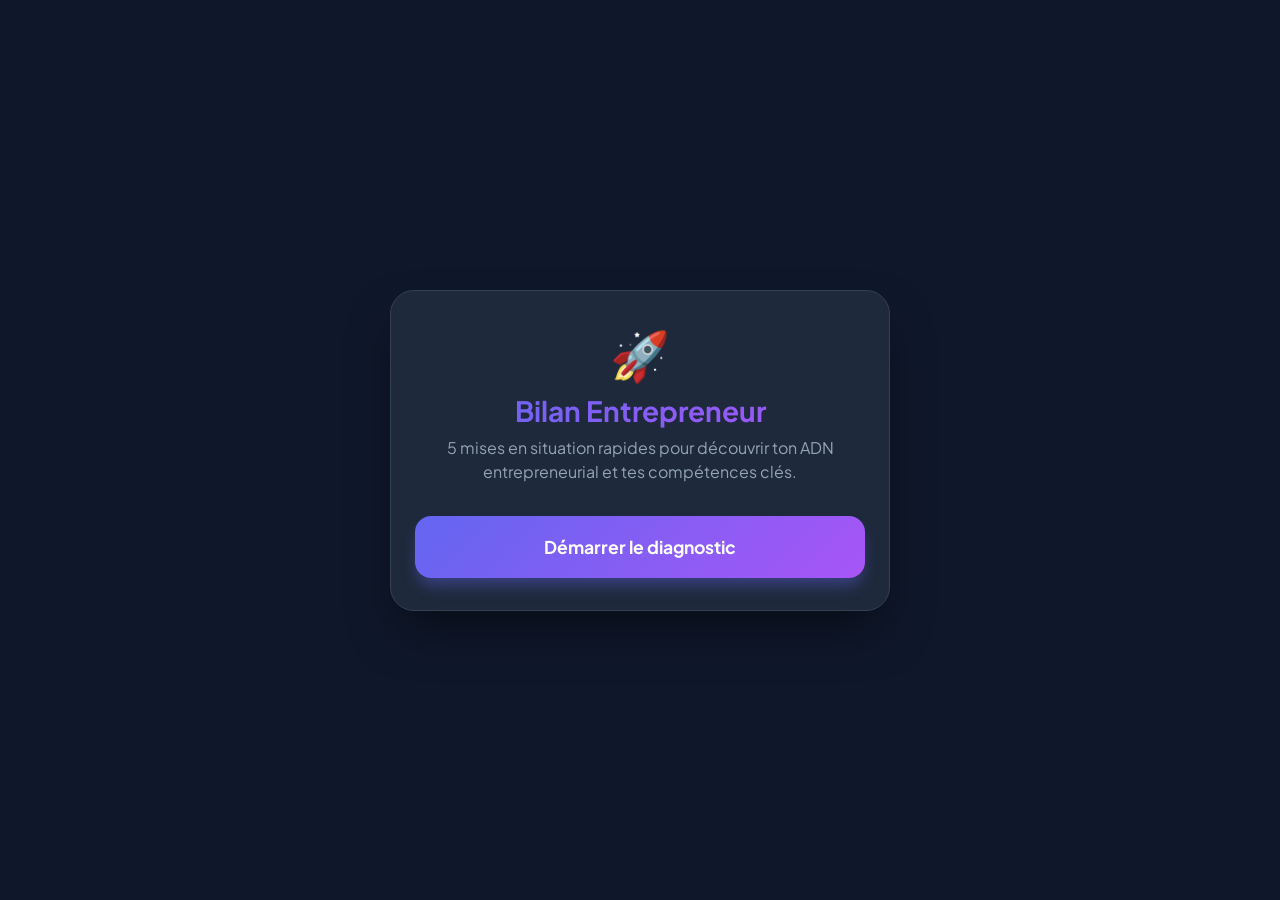
<file: sc4.html>
<!DOCTYPE html>
<html lang="fr">
<head>
    <meta charset="UTF-8">
    <meta name="viewport" content="width=device-width, initial-scale=1.0, maximum-scale=1.0, user-scalable=no">
    <title>Bilan de Compétences Flash | Profil Entrepreneur</title>
    <!-- Import d'une police Google très "Tech/Startup" -->
    <link href="https://fonts.googleapis.com/css2?family=Plus+Jakarta+Sans:wght@400;500;600;700&display=swap" rel="stylesheet">
    
    <style>
        /* CSS : Design "Startup Dark Mode", optimisé pour mobile */
        :root {
            --bg-color: #0F172A; /* Slate 900 */
            --card-bg: #1E293B; /* Slate 800 */
            --text-main: #F8FAFC;
            --text-muted: #94A3B8;
            --accent-gradient: linear-gradient(135deg, #6366F1 0%, #A855F7 100%);
            --accent-hover: linear-gradient(135deg, #4F46E5 0%, #9333EA 100%);
            --btn-bg: #2D3748;
            --border-color: #334155;
        }

        * {
            box-sizing: border-box;
            margin: 0;
            padding: 0;
            -webkit-tap-highlight-color: transparent; /* Enlève le flash bleu sur mobile */
        }

        body {
            font-family: 'Plus Jakarta Sans', sans-serif;
            background-color: var(--bg-color);
            color: var(--text-main);
            display: flex;
            justify-content: center;
            align-items: center;
            min-height: 100dvh; /* Adapté aux navigateurs mobiles modernes */
            padding: 1rem;
        }

        .container {
            background-color: var(--card-bg);
            width: 100%;
            max-width: 500px; /* Format "App mobile" même sur PC */
            padding: 2rem 1.5rem;
            border-radius: 24px;
            box-shadow: 0 25px 50px -12px rgba(0, 0, 0, 0.5);
            border: 1px solid var(--border-color);
            text-align: center;
        }

        h1 {
            font-size: 1.75rem;
            font-weight: 700;
            margin-bottom: 0.5rem;
            background: var(--accent-gradient);
            -webkit-background-clip: text;
            -webkit-text-fill-color: transparent;
        }

        .question-title {
            font-size: 1.4rem;
            font-weight: 600;
            margin-bottom: 1.5rem;
            line-height: 1.4;
            color: var(--text-main);
            -webkit-text-fill-color: var(--text-main);
            background: none;
        }

        p.subtitle {
            color: var(--text-muted);
            margin-bottom: 2rem;
            font-size: 1rem;
            line-height: 1.5;
        }

        /* Barre de progression */
        .progress-bar {
            width: 100%;
            height: 6px;
            background-color: var(--border-color);
            border-radius: 10px;
            margin-bottom: 2rem;
            overflow: hidden;
        }

        .progress-fill {
            height: 100%;
            background: var(--accent-gradient);
            width: 0%;
            transition: width 0.3s ease;
        }

        /* Boutons de réponse - Optimisés Mobile (Grandes zones de clic) */
        .option-btn {
            display: block;
            width: 100%;
            padding: 1.25rem 1rem;
            margin: 0.75rem 0;
            background-color: var(--card-bg);
            color: var(--text-main);
            border: 2px solid var(--border-color);
            border-radius: 16px;
            font-size: 1rem;
            font-family: inherit;
            font-weight: 500;
            cursor: pointer;
            transition: all 0.2s ease;
            text-align: left;
            line-height: 1.4;
        }

        .option-btn:hover, .option-btn:active {
            border-color: #6366F1;
            background-color: rgba(99, 102, 241, 0.1);
            transform: translateY(-2px);
        }

        /* Bouton d'action (Commencer / Recommencer) */
        .action-btn {
            background: var(--accent-gradient);
            color: white;
            border: none;
            padding: 1.25rem 2rem;
            border-radius: 16px;
            font-size: 1.1rem;
            font-weight: 700;
            font-family: inherit;
            cursor: pointer;
            width: 100%;
            transition: opacity 0.2s;
            box-shadow: 0 10px 15px -3px rgba(99, 102, 241, 0.4);
        }

        .action-btn:active {
            transform: scale(0.98);
        }

        .hidden {
            display: none !important;
        }

        /* Section Résultats */
        .emoji-header {
            font-size: 3rem;
            margin-bottom: 0.5rem;
        }

        .result-title {
            color: var(--text-main);
            font-size: 1.6rem;
            margin-top: 0.5rem;
            margin-bottom: 1rem;
        }

        .skills-container {
            display: flex;
            flex-direction: column; /* Toujours en colonne sur mobile */
            gap: 1rem;
            margin-top: 2rem;
            text-align: left;
        }

        .skills-box {
            background: rgba(255, 255, 255, 0.03);
            padding: 1.25rem;
            border-radius: 16px;
            border: 1px solid var(--border-color);
        }

        .skills-box h3 {
            font-size: 1.1rem;
            color: #A855F7;
            margin-top: 0;
            margin-bottom: 1rem;
            display: flex;
            align-items: center;
            gap: 0.5rem;
        }

        .skills-box.develop h3 {
            color: #10B981; /* Vert émeraude pour les axes d'amélioration */
        }

        .skills-box ul {
            padding-left: 1.5rem;
            margin-bottom: 0;
            font-size: 0.95rem;
            color: var(--text-muted);
            line-height: 1.6;
        }
        
        .skills-box li {
            margin-bottom: 0.5rem;
        }

    </style>
</head>
<body>

    <div class="container">
        <!-- Écran d'accueil -->
        <div id="intro-screen">
            <div class="emoji-header">🚀</div>
            <h1>Bilan Entrepreneur</h1>
            <p class="subtitle">5 mises en situation rapides pour découvrir ton ADN entrepreneurial et tes compétences clés.</p>
            <button class="action-btn" onclick="startQuiz()">Démarrer le diagnostic</button>
        </div>

        <!-- Écran de Quiz -->
        <div id="quiz-screen" class="hidden">
            <div class="progress-bar">
                <div id="progress-fill" class="progress-fill"></div>
            </div>
            <p class="subtitle" style="margin-bottom: 0.5rem; font-size: 0.9rem;">Question <span id="current-question-num">1</span> / 5</p>
            <h2 id="question-text" class="question-title">Question</h2>
            <div id="options-container">
                <!-- Les boutons injectés via JS -->
            </div>
        </div>

        <!-- Écran de Résultat -->
        <div id="result-screen" class="hidden">
            <div id="result-emoji" class="emoji-header">🎯</div>
            <h1 style="font-size: 1.2rem; margin-bottom: 0;">Ton Profil :</h1>
            <h2 id="result-title" class="result-title">Le Profil</h2>
            <p id="result-description" style="color: var(--text-muted); font-size: 0.95rem; line-height: 1.5;">Description du profil...</p>
            
            <div class="skills-container">
                <div class="skills-box">
                    <h3>⚡ Acquis Forts</h3>
                    <ul id="skills-acquired"></ul>
                </div>
                <div class="skills-box develop">
                    <h3>🌱 À Développer</h3>
                    <ul id="skills-to-develop"></ul>
                </div>
            </div>
            
            <button class="action-btn" style="margin-top: 2rem;" onclick="location.reload()">Refaire le test</button>
        </div>
    </div>

    <script>
        // --- DONNÉES DU QUIZ (5 Questions) ---
        const questions = [
            {
                text: "Un bug critique frappe ton prototype à 24h d'un pitch important. Ta réaction ?",
                options: [
                    { text: "Je rouvre la CAO ou le code pour corriger le tir moi-même, nuit blanche s'il le faut.", profile: "tech" },
                    { text: "Je rassemble l'équipe pour redistribuer les rôles et gérer la crise.", profile: "manager" },
                    { text: "J'adapte le pitch pour transformer ce bug en 'feature' ou pivot innovant.", profile: "visionary" },
                    { text: "J'analyse méthodiquement les logs/données pour cibler l'origine exacte du problème.", profile: "analyst" }
                ]
            },
            {
                text: "Dans un projet étudiant, tu es naturellement la personne qui...",
                options: [
                    { text: "Démarcha les partenaires et sécurise le budget.", profile: "manager" },
                    { text: "Propose l'idée disruptive qui démarque totalement le projet.", profile: "visionary" },
                    { text: "Définit l'architecture et structure la méthodologie.", profile: "analyst" },
                    { text: "Met les mains dans le cambouis pour fabriquer ou coder.", profile: "tech" }
                ]
            },
            {
                text: "Ce qui te donne le plus de satisfaction dans un succès, c'est :",
                options: [
                    { text: "L'originalité du concept et son impact sur le marché.", profile: "visionary" },
                    { text: "La rigueur de la solution et l'optimisation des KPIs.", profile: "analyst" },
                    { text: "Le produit fini : palpable, robuste et parfaitement fonctionnel.", profile: "tech" },
                    { text: "La dynamique humaine et l'énergie collective de l'équipe.", profile: "manager" }
                ]
            },
            {
                text: "Gros désaccord stratégique dans ton équipe. Comment tranches-tu ?",
                options: [
                    { text: "Faisons un test rapide (A/B test ou proto) pour voir ce qui marche dans le monde réel.", profile: "tech" },
                    { text: "Tranchons rapidement selon notre objectif business principal et avançons.", profile: "manager" },
                    { text: "Faisons un brainstorming pour trouver une 3ème voie encore plus ambitieuse.", profile: "visionary" },
                    { text: "Reprenons les datas et les critères objectifs pour prendre une décision rationnelle.", profile: "analyst" }
                ]
            },
            {
                text: "Si tu obtenais un financement illimité demain matin, ta priorité serait :",
                options: [
                    { text: "Acheter du matériel de pointe et développer la V2 technologique du produit.", profile: "tech" },
                    { text: "Recruter les meilleurs profils et lancer une campagne marketing agressive.", profile: "manager" },
                    { text: "Explorer de nouveaux marchés et imaginer des produits annexes disruptifs.", profile: "visionary" },
                    { text: "Financer une étude de marché massive pour optimiser nos algorithmes internes.", profile: "analyst" }
                ]
            }
        ];

        const profiles = {
            "tech": {
                emoji: "🛠️",
                title: "L'Architecte Technique",
                description: "Pragmatique et orienté solution. Tu aimes quand c'est concret, mesurable et que ça fonctionne. Tu es le moteur de réalisation du projet.",
                acquired: ["Modélisation & Conception", "Maîtrise des outils de dev/prod", "Résolution de problèmes concrets"],
                toDevelop: ["Prise de parole en public", "Délégation des tâches", "Vision globale (Business & Marché)"]
            },
            "manager": {
                emoji: "🤝",
                title: "Le Leader Fédérateur",
                description: "Tu as une vision d'ensemble et sais coordonner les talents. Budgets, plannings, B2B : tu structures l'environnement pour que l'équipe performe.",
                acquired: ["Management & Leadership", "Gestion budgétaire & Prospection", "Prise de décision sous pression"],
                toDevelop: ["Garder une expertise technique", "Acceptation du risque pur", "Lâcher prise sur le contrôle"]
            },
            "visionary": {
                emoji: "💡",
                title: "Le Concepteur Disruptif",
                description: "Là où les autres voient des contraintes, tu vois des opportunités. Ton point fort est le pitch, l'idéation et ta capacité à pivoter.",
                acquired: ["Créativité & Idéation", "Force de persuasion (Pitch)", "Adaptabilité exceptionnelle"],
                toDevelop: ["Rigueur analytique", "Structuration des process", "Finition et exécution (aller au bout)"]
            },
            "analyst": {
                emoji: "📊",
                title: "L'Analyste Stratégique",
                description: "La data avant tout. Tu ne laisses rien au hasard, tes choix sont backés par des calculs, des tests et une méthodologie infaillible.",
                acquired: ["Analyse quantitative", "Rigueur scientifique", "Optimisation sous contraintes"],
                toDevelop: ["Gestion de l'incertitude", "Soft skills (Intelligence émotionnelle)", "Vulgarisation de concepts complexes"]
            }
        };

        let currentQuestionIndex = 0;
        let scores = { tech: 0, manager: 0, visionary: 0, analyst: 0 };

        const introScreen = document.getElementById('intro-screen');
        const quizScreen = document.getElementById('quiz-screen');
        const resultScreen = document.getElementById('result-screen');
        const questionText = document.getElementById('question-text');
        const optionsContainer = document.getElementById('options-container');
        const currentQuestionNum = document.getElementById('current-question-num');
        const progressFill = document.getElementById('progress-fill');

        function startQuiz() {
            introScreen.classList.add('hidden');
            quizScreen.classList.remove('hidden');
            loadQuestion();
        }

        function loadQuestion() {
            const currentQ = questions[currentQuestionIndex];
            questionText.innerText = currentQ.text;
            currentQuestionNum.innerText = currentQuestionIndex + 1;
            
            // Mise à jour de la barre de progression
            const progress = ((currentQuestionIndex) / questions.length) * 100;
            progressFill.style.width = `${progress}%`;

            optionsContainer.innerHTML = '';

            // Mélanger les options pour éviter les biais cognitifs liés à l'ordre
            const shuffledOptions = [...currentQ.options].sort(() => Math.random() - 0.5);

            shuffledOptions.forEach(option => {
                const button = document.createElement('button');
                button.classList.add('option-btn');
                button.innerText = option.text;
                button.onclick = () => handleAnswer(option.profile);
                optionsContainer.appendChild(button);
            });
        }

        function handleAnswer(profile) {
            scores[profile]++;
            currentQuestionIndex++;

            if (currentQuestionIndex < questions.length) {
                loadQuestion();
            } else {
                showResults();
            }
        }

        function showResults() {
            quizScreen.classList.add('hidden');
            resultScreen.classList.remove('hidden');

            // Déterminer le profil dominant (en cas d'égalité, le premier trouvé gagne)
            let dominantProfile = Object.keys(scores).reduce((a, b) => scores[a] > scores[b] ? a : b);
            const result = profiles[dominantProfile];

            // Injecter les données
            document.getElementById('result-emoji').innerText = result.emoji;
            document.getElementById('result-title').innerText = result.title;
            document.getElementById('result-description').innerText = result.description;
            
            document.getElementById('skills-acquired').innerHTML = result.acquired.map(skill => `<li>${skill}</li>`).join('');
            document.getElementById('skills-to-develop').innerHTML = result.toDevelop.map(skill => `<li>${skill}</li>`).join('');
        }
    </script>
</body>
</html>
</file>
